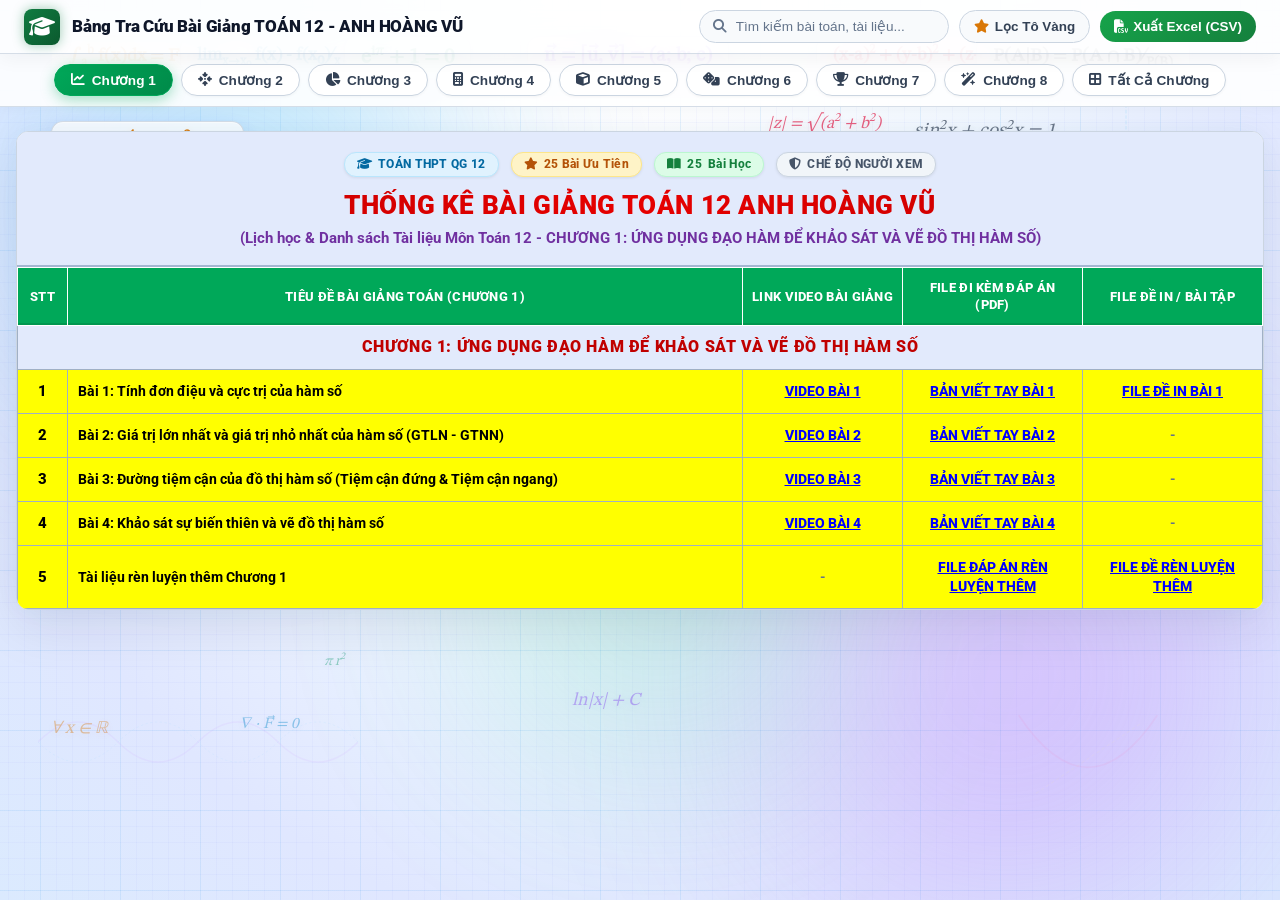
<file: index.html>
<!DOCTYPE html>
<html lang="vi">
<head>
    <meta charset="UTF-8">
    <meta name="viewport" content="width=device-width, initial-scale=1.0">
    <title>Thống Kê Bài Giảng TOÁN 12 - ANH HOÀNG VŨ (Dành Cho Học Sinh)</title>
    <!-- Google Fonts: Roboto, Space Grotesk, STIX Two Math, Lora -->
    <link rel="preconnect" href="https://fonts.googleapis.com">
    <link rel="preconnect" href="https://fonts.gstatic.com" crossorigin>
    <link href="https://fonts.googleapis.com/css2?family=Lora:ital,wght@0,500;0,600;1,400&family=Roboto:ital,wght@0,400;0,500;0,700;0,900;1,400&family=Space+Grotesk:wght@600;700&family=STIX+Two+Math&display=swap" rel="stylesheet">
    <!-- FontAwesome Icons -->
    <link rel="stylesheet" href="https://cdnjs.cloudflare.com/ajax/libs/font-awesome/6.4.0/css/all.min.css">
    <!-- Custom CSS -->
    <link rel="stylesheet" href="styles.css">
</head>
<body class="mode-viewer">
    <!-- FLOATING MATH SYMBOLS BACKGROUND CANVAS -->
    <div class="math-bg-decorations" id="mathBgDecorations">
        <!-- Blueprint Grid & Ambient Radial Light Spheres -->
        <div class="math-bg-grid-overlay"></div>
        <div class="math-ambient-light light-1"></div>
        <div class="math-ambient-light light-2"></div>
        <div class="math-ambient-light light-3"></div>

        <!-- SVG Geometric Math Curves & Coordinates -->
        <svg class="math-svg-decor svg-axes-3d" viewBox="0 0 200 200" aria-hidden="true">
            <path d="M 100 100 L 180 100 M 100 100 L 100 20 M 100 100 L 40 160" stroke="rgba(56, 189, 248, 0.25)" stroke-width="1.5" stroke-dasharray="4 2"/>
            <text x="185" y="104" fill="rgba(56, 189, 248, 0.4)" font-size="12" font-family="serif">x</text>
            <text x="96" y="14" fill="rgba(56, 189, 248, 0.4)" font-size="12" font-family="serif">y</text>
            <text x="28" y="172" fill="rgba(56, 189, 248, 0.4)" font-size="12" font-family="serif">z</text>
            <circle cx="100" cy="100" r="3" fill="rgba(56, 189, 248, 0.5)"/>
        </svg>

        <svg class="math-svg-decor svg-sine-wave" viewBox="0 0 400 120" aria-hidden="true">
            <path d="M 0 60 Q 50 10, 100 60 T 200 60 T 300 60 T 400 60" fill="none" stroke="rgba(192, 132, 252, 0.2)" stroke-width="2"/>
            <path d="M 0 60 Q 50 110, 100 60 T 200 60 T 300 60 T 400 60" fill="none" stroke="rgba(56, 189, 248, 0.15)" stroke-width="1" stroke-dasharray="3 3"/>
        </svg>

        <svg class="math-svg-decor svg-trig-circle" viewBox="0 0 160 160" aria-hidden="true">
            <circle cx="80" cy="80" r="60" fill="none" stroke="rgba(254, 240, 138, 0.2)" stroke-width="1.5"/>
            <line x1="20" y1="80" x2="140" y2="80" stroke="rgba(255, 255, 255, 0.15)" stroke-width="1"/>
            <line x1="80" y1="20" x2="80" y2="140" stroke="rgba(255, 255, 255, 0.15)" stroke-width="1"/>
            <line x1="80" y1="80" x2="122" y2="38" stroke="rgba(74, 222, 128, 0.35)" stroke-width="1.5"/>
            <path d="M 100 80 A 20 20 0 0 0 94 66" fill="none" stroke="rgba(74, 222, 128, 0.5)" stroke-width="1.2"/>
            <text x="102" y="72" fill="rgba(74, 222, 128, 0.6)" font-size="11" font-family="serif">θ</text>
        </svg>

        <svg class="math-svg-decor svg-parabola" viewBox="0 0 200 150" aria-hidden="true">
            <path d="M 20 20 Q 100 140, 180 20" fill="none" stroke="rgba(244, 114, 182, 0.2)" stroke-width="2"/>
            <line x1="40" y1="110" x2="160" y2="30" stroke="rgba(254, 240, 138, 0.25)" stroke-width="1" stroke-dasharray="4 3"/>
        </svg>

        <!-- Floating Math Nodes dynamic content container -->
        <div id="mathNodesContainer"></div>
    </div>

    <!-- TOP NAVIGATION BAR (READ-ONLY VIEWER VERSION) -->
    <nav class="top-navbar">
        <div class="navbar-left">
            <div class="brand-logo">
                <div class="logo-icon-wrap">
                    <i class="fa-solid fa-graduation-cap excel-icon"></i>
                </div>
                <span class="brand-text">Bảng Tra Cứu Bài Giảng TOÁN 12 - ANH HOÀNG VŨ</span>
            </div>
        </div>

        <div class="navbar-right">
            <!-- Search Input -->
            <div class="search-wrapper">
                <i class="fa-solid fa-magnifying-glass search-icon"></i>
                <input type="text" id="searchInput" placeholder="Tìm kiếm bài toán, tài liệu..." autocomplete="off">
                <button class="clear-search" id="btnClearSearch" title="Xóa tìm kiếm">&times;</button>
            </div>

            <!-- Filter Star Toggle -->
            <button class="btn btn-filter-star" id="btnFilterYellow">
                <i class="fa-solid fa-star text-gold"></i> Lọc Tô Vàng
            </button>

            <!-- Export Excel (CSV) Button -->
            <button class="btn btn-excel" id="btnExportCsv">
                <i class="fa-solid fa-file-csv"></i> Xuất Excel (CSV)
            </button>
        </div>
    </nav>

    <!-- CHAPTER NAVIGATION TABS BAR -->
    <div class="chapter-tabs-bar">
        <div class="tabs-container" id="chapterTabs">
            <button class="tab-item active" data-chapter="CHƯƠNG 1: ỨNG DỤNG ĐẠO HÀM ĐỂ KHẢO SÁT VÀ VẼ ĐỒ THỊ HÀM SỐ">
                <i class="fa-solid fa-chart-line"></i> Chương 1
            </button>
            <button class="tab-item" data-chapter="CHƯƠNG 2: VECTOR VÀ HỆ TỌA ĐỘ TRONG KHÔNG GIAN">
                <i class="fa-solid fa-arrows-to-dot"></i> Chương 2
            </button>
            <button class="tab-item" data-chapter="CHƯƠNG 3: CÁC SỐ ĐẶC TRƯNG ĐO MỨC ĐỘ PHÂN TÁN CHO MẪU SỐ LIỆU GHÉP NHÓM">
                <i class="fa-solid fa-chart-pie"></i> Chương 3
            </button>
            <button class="tab-item" data-chapter="CHƯƠNG 4: NGUYÊN HÀM. TÍCH PHÂN">
                <i class="fa-solid fa-calculator"></i> Chương 4
            </button>
            <button class="tab-item" data-chapter="CHƯƠNG 5: PHƯƠNG TRÌNH MẶT PHẲNG, ĐƯỜNG THẲNG, MẶT CẦU">
                <i class="fa-solid fa-cube"></i> Chương 5
            </button>
            <button class="tab-item" data-chapter="CHƯƠNG 6: XÁC SUẤT CÓ ĐIỀU KIỆN">
                <i class="fa-solid fa-dice"></i> Chương 6
            </button>
            <button class="tab-item" data-chapter="CHƯƠNG 7: XÁC SUẤT CỔ ĐIỂN NÂNG CAO">
                <i class="fa-solid fa-trophy"></i> Chương 7
            </button>
            <button class="tab-item" data-chapter="CHƯƠNG 8: 1 SỐ BÀI TOÁN THÚ VỊ KHÁC">
                <i class="fa-solid fa-wand-magic-sparkles"></i> Chương 8
            </button>
            <button class="tab-item" data-chapter="ALL">
                <i class="fa-solid fa-border-all"></i> Tất Cả Chương
            </button>
        </div>
    </div>

    <!-- MAIN EXCEL SHEET CONTAINER -->
    <main class="sheet-viewport">
        <div class="sheet-container">
            <!-- SHEET HEADER BANNER BOX -->
            <div class="sheet-header-box">
                <div class="header-badge-bar">
                    <span class="header-chip chip-blue"><i class="fa-solid fa-graduation-cap"></i> TOÁN THPT QG 12</span>
                    <span class="header-chip chip-gold" id="chipPriorityCount"><i class="fa-solid fa-star"></i> 18 Bài Ưu Tiên</span>
                    <span class="header-chip chip-green" id="chipTotalCount"><i class="fa-solid fa-book-open"></i> <span id="totalLessonNum">25</span> Bài Học</span>
                    <span class="header-chip chip-viewmode"><i class="fa-solid fa-shield-halved"></i> CHẾ ĐỘ NGƯỜI XEM</span>
                </div>
                <h1 class="sheet-main-title" id="sheetMainTitle">
                    THỐNG KÊ BÀI GIẢNG TOÁN 12 ANH HOÀNG VŨ
                </h1>
                <p class="sheet-subtitle" id="sheetSubTitle">
                    (Lịch học & Danh sách Tài liệu Môn Toán 12 - CHƯƠNG 1: ỨNG DỤNG ĐẠO HÀM ĐỂ KHẢO SÁT VÀ VẼ ĐỒ THỊ HÀM SỐ)
                </p>
            </div>

            <!-- EXCEL TABLE STRUCTURE (5 READ-ONLY COLUMNS) -->
            <div class="table-frame">
                <table class="hoangvu-table" id="mathTable">
                    <thead>
                        <tr>
                            <th class="th-stt">STT</th>
                            <th class="th-title" id="thChapterTitle">TIÊU ĐỀ BÀI GIẢNG TOÁN (CHƯƠNG 1)</th>
                            <th class="th-video">LINK VIDEO BÀI GIẢNG</th>
                            <th class="th-answer">FILE ĐI KÈM ĐÁP ÁN (PDF)</th>
                            <th class="th-exercise">FILE ĐỀ IN / BÀI TẬP</th>
                        </tr>
                    </thead>
                    <tbody id="tableBody">
                        <!-- Content dynamically rendered via viewer.js -->
                    </tbody>
                </table>
            </div>
        </div>
    </main>

    <!-- PREVIEW / MEDIA MODAL -->
    <div class="modal-overlay hidden" id="previewModal">
        <div class="modal-dialog modal-lg">
            <div class="modal-head">
                <h3 id="previewTitle"><i class="fa-solid fa-file-pdf text-primary"></i> Xem Tài Liệu</h3>
                <div class="preview-actions">
                    <a href="#" target="_blank" class="btn btn-sm btn-secondary" id="btnOpenExternal"><i class="fa-solid fa-up-right-from-square"></i> Mở tab mới</a>
                    <button class="btn-close-modal" id="btnClosePreview">&times;</button>
                </div>
            </div>
            <div class="modal-body preview-body" id="previewContainer"></div>
        </div>
    </div>

    <!-- TOAST CONTAINER -->
    <div class="toast-wrapper" id="toastWrapper"></div>

    <script src="database.js"></script>
    <script src="viewer.js"></script>
</body>
</html>
</file>
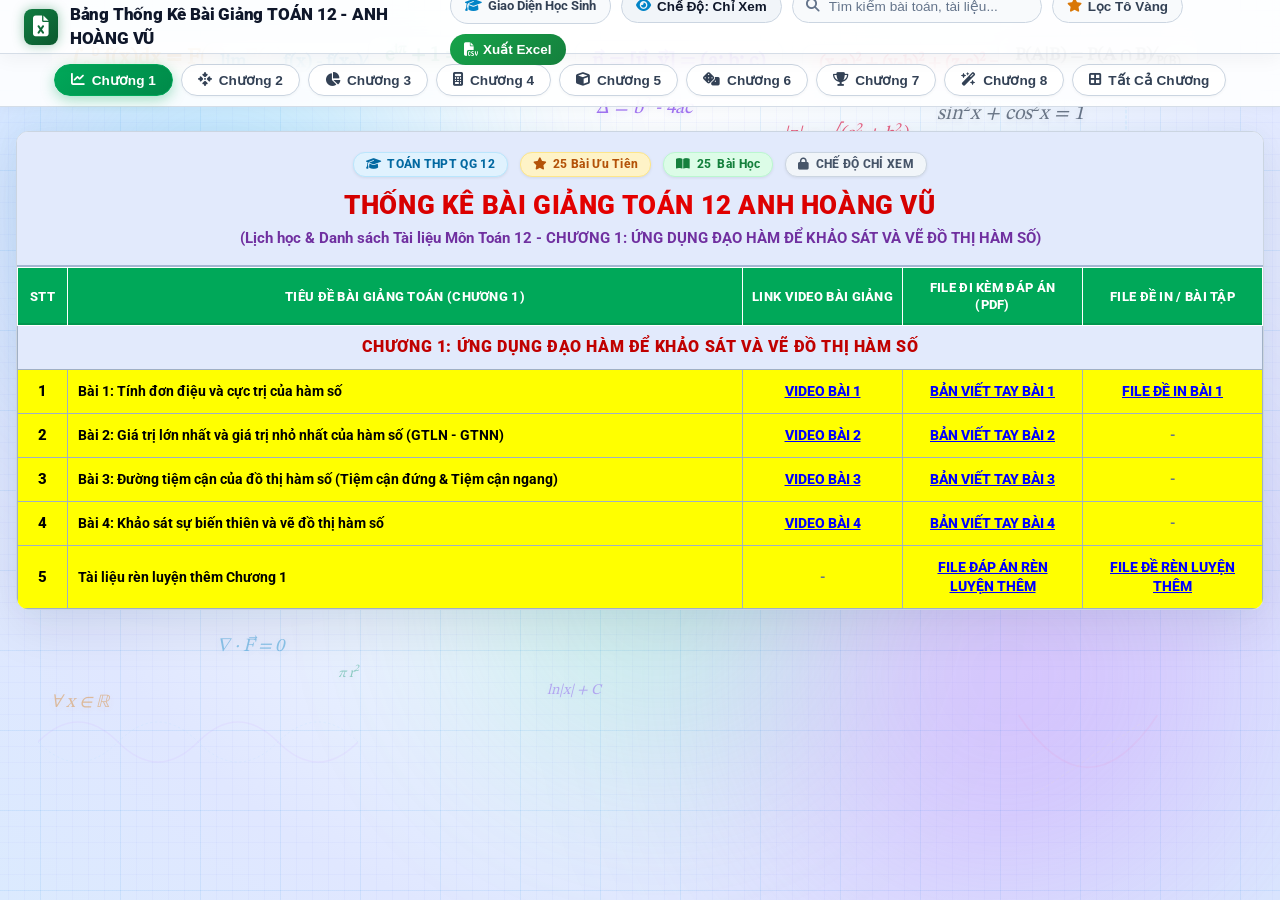
<file: Chỉnh Sửa.html>
<!DOCTYPE html>
<html lang="vi">
<head>
    <meta charset="UTF-8">
    <meta name="viewport" content="width=device-width, initial-scale=1.0">
    <title>Bảng Thống Kê Bài Giảng TOÁN 12 - ANH HOÀNG VŨ</title>
    <!-- Google Fonts: Roboto, Space Grotesk, STIX Two Math, Lora -->
    <link rel="preconnect" href="https://fonts.googleapis.com">
    <link rel="preconnect" href="https://fonts.gstatic.com" crossorigin>
    <link href="https://fonts.googleapis.com/css2?family=Lora:ital,wght@0,500;0,600;1,400&family=Roboto:ital,wght@0,400;0,500;0,700;0,900;1,400&family=Space+Grotesk:wght@600;700&family=STIX+Two+Math&display=swap" rel="stylesheet">
    <!-- FontAwesome Icons -->
    <link rel="stylesheet" href="https://cdnjs.cloudflare.com/ajax/libs/font-awesome/6.4.0/css/all.min.css">
    <!-- Custom CSS -->
    <link rel="stylesheet" href="styles.css">
</head>
<body>
    <!-- FLOATING MATH SYMBOLS BACKGROUND CANVAS -->
    <div class="math-bg-decorations" id="mathBgDecorations">
        <!-- Blueprint Grid & Ambient Radial Light Spheres -->
        <div class="math-bg-grid-overlay"></div>
        <div class="math-ambient-light light-1"></div>
        <div class="math-ambient-light light-2"></div>
        <div class="math-ambient-light light-3"></div>

        <!-- SVG Geometric Math Curves & Coordinates -->
        <svg class="math-svg-decor svg-axes-3d" viewBox="0 0 200 200" aria-hidden="true">
            <path d="M 100 100 L 180 100 M 100 100 L 100 20 M 100 100 L 40 160" stroke="rgba(56, 189, 248, 0.25)" stroke-width="1.5" stroke-dasharray="4 2"/>
            <text x="185" y="104" fill="rgba(56, 189, 248, 0.4)" font-size="12" font-family="serif">x</text>
            <text x="96" y="14" fill="rgba(56, 189, 248, 0.4)" font-size="12" font-family="serif">y</text>
            <text x="28" y="172" fill="rgba(56, 189, 248, 0.4)" font-size="12" font-family="serif">z</text>
            <circle cx="100" cy="100" r="3" fill="rgba(56, 189, 248, 0.5)"/>
        </svg>

        <svg class="math-svg-decor svg-sine-wave" viewBox="0 0 400 120" aria-hidden="true">
            <path d="M 0 60 Q 50 10, 100 60 T 200 60 T 300 60 T 400 60" fill="none" stroke="rgba(192, 132, 252, 0.2)" stroke-width="2"/>
            <path d="M 0 60 Q 50 110, 100 60 T 200 60 T 300 60 T 400 60" fill="none" stroke="rgba(56, 189, 248, 0.15)" stroke-width="1" stroke-dasharray="3 3"/>
        </svg>

        <svg class="math-svg-decor svg-trig-circle" viewBox="0 0 160 160" aria-hidden="true">
            <circle cx="80" cy="80" r="60" fill="none" stroke="rgba(254, 240, 138, 0.2)" stroke-width="1.5"/>
            <line x1="20" y1="80" x2="140" y2="80" stroke="rgba(255, 255, 255, 0.15)" stroke-width="1"/>
            <line x1="80" y1="20" x2="80" y2="140" stroke="rgba(255, 255, 255, 0.15)" stroke-width="1"/>
            <line x1="80" y1="80" x2="122" y2="38" stroke="rgba(74, 222, 128, 0.35)" stroke-width="1.5"/>
            <path d="M 100 80 A 20 20 0 0 0 94 66" fill="none" stroke="rgba(74, 222, 128, 0.5)" stroke-width="1.2"/>
            <text x="102" y="72" fill="rgba(74, 222, 128, 0.6)" font-size="11" font-family="serif">θ</text>
        </svg>

        <svg class="math-svg-decor svg-parabola" viewBox="0 0 200 150" aria-hidden="true">
            <path d="M 20 20 Q 100 140, 180 20" fill="none" stroke="rgba(244, 114, 182, 0.2)" stroke-width="2"/>
            <line x1="40" y1="110" x2="160" y2="30" stroke="rgba(254, 240, 138, 0.25)" stroke-width="1" stroke-dasharray="4 3"/>
        </svg>

        <!-- Floating Math Nodes dynamic content container -->
        <div id="mathNodesContainer"></div>
    </div>

    <!-- TOP NAVIGATION BAR -->
    <nav class="top-navbar">
        <div class="navbar-left">
            <div class="brand-logo">
                <div class="logo-icon-wrap">
                    <i class="fa-solid fa-file-excel excel-icon"></i>
                </div>
                <span class="brand-text">Bảng Thống Kê Bài Giảng TOÁN 12 - ANH HOÀNG VŨ</span>
            </div>
        </div>

        <div class="navbar-right">
            <!-- Link sang Giao diện Học Sinh -->
            <a href="TÀI LIỆU TOÁN 12 ANH HOÀNG VŨ.html" target="_blank" class="btn btn-outline-light" title="Mở trang xem bài giảng của học sinh">
                <i class="fa-solid fa-graduation-cap text-cyan"></i> Giao Diện Học Sinh
            </a>

            <!-- Mode Indicator & Toggle (Người xem vs Quản lý) -->
            <button class="btn btn-mode-toggle" id="btnToggleRole" title="Chuyển đổi giữa Chế độ Chỉ Xem và Chế độ Quản Lý">
                <i class="fa-solid fa-eye text-cyan"></i> <span id="roleText">Chế Độ: Chỉ Xem</span>
            </button>

            <!-- Search Input -->
            <div class="search-wrapper">
                <i class="fa-solid fa-magnifying-glass search-icon"></i>
                <input type="text" id="searchInput" placeholder="Tìm kiếm bài toán, tài liệu..." autocomplete="off">
                <button class="clear-search" id="btnClearSearch" title="Xóa tìm kiếm">&times;</button>
            </div>

            <!-- Filter Star Toggle -->
            <button class="btn btn-filter-star" id="btnFilterYellow">
                <i class="fa-solid fa-star text-gold"></i> Lọc Tô Vàng
            </button>

            <!-- Export Backup Button (Chỉ xuất hiện ở chế độ Quản lý) -->
            <button class="btn btn-purple admin-only" id="btnExportBackup" title="Tải file dự phòng lưu trên máy">
                <i class="fa-solid fa-download"></i> Sao Lưu (JSON)
            </button>

            <!-- Import Backup Button (Chỉ xuất hiện ở chế độ Quản lý) -->
            <button class="btn btn-outline-light admin-only" id="btnImportBackup" title="Nạp dữ liệu từ file dự phòng">
                <i class="fa-solid fa-upload"></i> Nhập Dữ Liệu
            </button>
            <input type="file" id="fileImportInput" accept=".json" style="display: none;">

            <!-- Export Excel (CSV) Button -->
            <button class="btn btn-excel" id="btnExportCsv">
                <i class="fa-solid fa-file-csv"></i> Xuất Excel
            </button>

            <!-- Add Chapter Button (Chỉ xuất hiện ở chế độ Quản lý) -->
            <button class="btn btn-secondary admin-only" id="btnAddChapter">
                <i class="fa-solid fa-folder-plus"></i> Thêm Chương
            </button>

            <!-- Add Lesson Button (Chỉ xuất hiện ở chế độ Quản lý) -->
            <button class="btn btn-add-lesson pulse-hover admin-only" id="btnAddLesson">
                <i class="fa-solid fa-circle-plus"></i> Thêm Bài Giảng
            </button>
        </div>
    </nav>

    <!-- CHAPTER NAVIGATION TABS BAR -->
    <div class="chapter-tabs-bar">
        <div class="tabs-container" id="chapterTabs">
            <button class="tab-item active" data-chapter="CHƯƠNG 1: ỨNG DỤNG ĐẠO HÀM ĐỂ KHẢO SÁT VÀ VẼ ĐỒ THỊ HÀM SỐ">
                <i class="fa-solid fa-chart-line"></i> Chương 1
            </button>
            <button class="tab-item" data-chapter="CHƯƠNG 2: VECTOR VÀ HỆ TỌA ĐỘ TRONG KHÔNG GIAN">
                <i class="fa-solid fa-arrows-to-dot"></i> Chương 2
            </button>
            <button class="tab-item" data-chapter="CHƯƠNG 3: CÁC SỐ ĐẶC TRƯNG ĐO MỨC ĐỘ PHÂN TÁN CHO MẪU SỐ LIỆU GHÉP NHÓM">
                <i class="fa-solid fa-chart-pie"></i> Chương 3
            </button>
            <button class="tab-item" data-chapter="CHƯƠNG 4: NGUYÊN HÀM. TÍCH PHÂN">
                <i class="fa-solid fa-calculator"></i> Chương 4
            </button>
            <button class="tab-item" data-chapter="CHƯƠNG 5: PHƯƠNG TRÌNH MẶT PHẲNG, ĐƯỜNG THẲNG, MẶT CẦU">
                <i class="fa-solid fa-cube"></i> Chương 5
            </button>
            <button class="tab-item" data-chapter="CHƯƠNG 6: XÁC SUẤT CÓ ĐIỀU KIỆN">
                <i class="fa-solid fa-dice"></i> Chương 6
            </button>
            <button class="tab-item" data-chapter="CHƯƠNG 7: XÁC SUẤT CỔ ĐIỂN NÂNG CAO">
                <i class="fa-solid fa-trophy"></i> Chương 7
            </button>
            <button class="tab-item" data-chapter="CHƯƠNG 8: 1 SỐ BÀI TOÁN THÚ VỊ KHÁC">
                <i class="fa-solid fa-wand-magic-sparkles"></i> Chương 8
            </button>
            <button class="tab-item" data-chapter="ALL">
                <i class="fa-solid fa-border-all"></i> Tất Cả Chương
            </button>
        </div>
    </div>

    <!-- MAIN EXCEL SHEET CONTAINER -->
    <main class="sheet-viewport">
        <div class="sheet-container">
            <!-- SHEET HEADER BANNER BOX WITH SHIMMER EFFECT -->
            <div class="sheet-header-box">
                <div class="header-badge-bar">
                    <span class="header-chip chip-blue"><i class="fa-solid fa-graduation-cap"></i> TOÁN THPT QG 12</span>
                    <span class="header-chip chip-gold" id="chipPriorityCount"><i class="fa-solid fa-star"></i> 18 Bài Ưu Tiên</span>
                    <span class="header-chip chip-green" id="chipTotalCount"><i class="fa-solid fa-book-open"></i> <span id="totalLessonNum">25</span> Bài Học</span>
                    <span class="header-chip chip-viewmode" id="chipViewMode"><i class="fa-solid fa-lock"></i> CHẾ ĐỘ CHỈ XEM</span>
                </div>
                <h1 class="sheet-main-title" id="sheetMainTitle">
                    THỐNG KÊ BÀI GIẢNG TOÁN 12 ANH HOÀNG VŨ
                </h1>
                <p class="sheet-subtitle" id="sheetSubTitle">
                    (Lịch học & Danh sách Tài liệu Môn Toán 12 - CHƯƠNG 1: ỨNG DỤNG ĐẠO HÀM ĐỂ KHẢO SÁT VÀ VẼ ĐỒ THỊ HÀM SỐ)
                </p>
            </div>

            <!-- EXCEL TABLE STRUCTURE -->
            <div class="table-frame">
                <table class="hoangvu-table" id="mathTable">
                    <thead>
                        <tr id="tableHeaderRow">
                            <th class="th-stt">STT</th>
                            <th class="th-title" id="thChapterTitle">TIÊU ĐỀ BÀI GIẢNG TOÁN (CHƯƠNG 1)</th>
                            <th class="th-video">LINK VIDEO BÀI GIẢNG</th>
                            <th class="th-answer">FILE ĐI KÈM ĐÁP ÁN (PDF)</th>
                            <th class="th-exercise">FILE ĐỀ IN / BÀI TẬP</th>
                            <th class="th-actions admin-only">THAO TÁC</th>
                        </tr>
                    </thead>
                    <tbody id="tableBody">
                        <!-- Content dynamically rendered via app.js -->
                    </tbody>
                </table>
            </div>
        </div>
    </main>

    <!-- MODAL: THÊM / SỬA BÀI GIẢNG -->
    <div class="modal-overlay hidden" id="lessonModal">
        <div class="modal-dialog">
            <div class="modal-head">
                <h3 id="modalHeading"><i class="fa-solid fa-circle-plus text-primary"></i> Thêm Bài Giảng Toán 12</h3>
                <button class="btn-close-modal" id="btnCloseModal">&times;</button>
            </div>
            <form id="lessonForm" class="modal-form">
                <input type="hidden" id="editId">

                <div class="form-field">
                    <label>Chương Học <span class="req">*</span></label>
                    <select id="inputChapter" class="form-input" required>
                        <!-- Options injected by JS -->
                    </select>
                </div>

                <div class="form-field">
                    <label>Tiêu Đề Bài Giảng <span class="req">*</span></label>
                    <input type="text" id="inputTitle" class="form-input" placeholder="Ví dụ: Bài 1: Phương pháp đếm nâng cao" required>
                </div>

                <div class="form-row-2">
                    <div class="form-field">
                        <label>Tên Link Video</label>
                        <input type="text" id="inputVideoLabel" class="form-input" placeholder="Ví dụ: VIDEO BÀI 1">
                    </div>
                    <div class="form-field">
                        <label>Link Video (Youtube / Drive)</label>
                        <input type="url" id="inputVideoUrl" class="form-input" placeholder="https://www.youtube.com/watch?v=...">
                    </div>
                </div>

                <div class="form-row-2">
                    <div class="form-field">
                        <label>Tên File Đáp Án</label>
                        <input type="text" id="inputAnswerLabel" class="form-input" placeholder="Ví dụ: BẢN VIẾT TAY BÀI 1">
                    </div>
                    <div class="form-field">
                        <label>Link File Đáp Án (PDF)</label>
                        <input type="url" id="inputAnswerUrl" class="form-input" placeholder="https://drive.google.com/file/d/...">
                    </div>
                </div>

                <div class="form-row-2">
                    <div class="form-field">
                        <label>Tên File Đề In</label>
                        <input type="text" id="inputExerciseLabel" class="form-input" placeholder="Ví dụ: FILE ĐỀ IN BÀI 1">
                    </div>
                    <div class="form-field">
                        <label>Link File Đề In</label>
                        <input type="url" id="inputExerciseUrl" class="form-input" placeholder="https://drive.google.com/file/d/...">
                    </div>
                </div>

                <div class="form-field checkbox-row">
                    <label class="checkbox-container">
                        <input type="checkbox" id="inputYellowHighlight" checked>
                        <span class="checkmark-box"></span>
                        <span class="cb-text">⭐ <strong>Tô Vàng Nền Dòng</strong> (Highlight bài quan trọng cần xem lại)</span>
                    </label>
                </div>

                <div class="modal-foot">
                    <button type="button" class="btn btn-secondary" id="btnCancelModal">Hủy bỏ</button>
                    <button type="submit" class="btn btn-add-lesson"><i class="fa-solid fa-floppy-disk"></i> Lưu Bài Giảng</button>
                </div>
            </form>
        </div>
    </div>

    <!-- MODAL: THÊM CHƯƠNG MỚI -->
    <div class="modal-overlay hidden" id="chapterModal">
        <div class="modal-dialog" style="max-width: 460px;">
            <div class="modal-head">
                <h3><i class="fa-solid fa-folder-plus text-primary"></i> Thêm Chương Mới</h3>
                <button class="btn-close-modal" id="btnCloseChapterModal">&times;</button>
            </div>
            <form id="chapterForm" class="modal-form">
                <div class="form-field">
                    <label>Tên Chương Mới <span class="req">*</span></label>
                    <input type="text" id="inputChapterName" class="form-input" placeholder="Ví dụ: CHƯƠNG 9: ĐỀ THI THỬ ĐÁNH GIÁ NĂNG LỰC 2026" required>
                </div>
                <div class="modal-foot">
                    <button type="button" class="btn btn-secondary" id="btnCancelChapterModal">Hủy</button>
                    <button type="submit" class="btn btn-add-lesson">Thêm Chương</button>
                </div>
            </form>
        </div>
    </div>

    <!-- PREVIEW / MEDIA MODAL -->
    <div class="modal-overlay hidden" id="previewModal">
        <div class="modal-dialog modal-lg">
            <div class="modal-head">
                <h3 id="previewTitle"><i class="fa-solid fa-file-pdf text-primary"></i> Xem Tài Liệu</h3>
                <div class="preview-actions">
                    <a href="#" target="_blank" class="btn btn-sm btn-secondary" id="btnOpenExternal"><i class="fa-solid fa-up-right-from-square"></i> Mở tab mới</a>
                    <button class="btn-close-modal" id="btnClosePreview">&times;</button>
                </div>
            </div>
            <div class="modal-body preview-body" id="previewContainer"></div>
        </div>
    </div>

    <!-- TOAST CONTAINER -->
    <div class="toast-wrapper" id="toastWrapper"></div>

    <script src="database.js"></script>
    <script src="app.js"></script>
</body>
</html>
</file>
<file: styles.css>
/* ==========================================================================
   BẢNG THỐNG KÊ BÀI GIẢNG TOÁN 12 - ANH HOÀNG VŨ (GOOGLE DRIVE LINK INTEGRATED)
   ========================================================================== */

:root {
    --nav-height: 54px;
    --table-header-green: #00a859;
    --table-header-green-dark: #008a49;
    --bright-yellow: #ffff00;
    --yellow-hover: #f5f500;
    --link-blue: #0000ff;
    --link-blue-hover: #0000aa;
    --title-red: #c00000;
    --subtitle-purple: #7030a0;
    --bg-canvas: #f0f7ff;
    --sheet-border: #a4b7d1;
    --header-box-bg: #e2eafc;
    --section-header-bg: #e2eafc;
    --border-grid: #a0b0c5;
}

* {
    box-sizing: border-box;
    margin: 0;
    padding: 0;
}

body {
    font-family: 'Roboto', 'Inter', Arial, sans-serif;
    background-color: var(--bg-canvas);
    color: #0f172a;
    font-size: 13px;
    line-height: 1.4;
    -webkit-font-smoothing: antialiased;
    position: relative;
    min-height: 100vh;
    overflow-x: hidden;
}

/* READ-ONLY / VIEWER MODE CONTROL */
body.mode-viewer .admin-only {
    display: none !important;
}

/* ==========================================================================
   FLOATING MATH SYMBOLS & GRAPHIC BLUEPRINT CANVAS (VIBRANT LIGHT THEME)
   ========================================================================== */
.math-bg-decorations {
    position: fixed;
    top: 0; left: 0; right: 0; bottom: 0;
    pointer-events: none;
    z-index: 0;
    overflow: hidden;
    background: radial-gradient(ellipse at 50% 20%, #ffffff 0%, #f0f7ff 40%, #e0e7ff 75%, #dbeafe 100%);
}

/* Blueprint Mathematical Coordinate Grid Overlay (Light Blue Lines) */
.math-bg-grid-overlay {
    position: absolute;
    top: 0; left: 0; right: 0; bottom: 0;
    background-image: 
        linear-gradient(rgba(14, 165, 233, 0.08) 1px, transparent 1px),
        linear-gradient(90deg, rgba(14, 165, 233, 0.08) 1px, transparent 1px),
        linear-gradient(rgba(99, 102, 241, 0.04) 1px, transparent 1px),
        linear-gradient(90deg, rgba(99, 102, 241, 0.04) 1px, transparent 1px);
    background-size: 80px 80px, 80px 80px, 16px 16px, 16px 16px;
    background-position: center center;
    opacity: 0.95;
}

/* Ambient Radial Glow Orbs (Soft Aurora Light) */
.math-ambient-light {
    position: absolute;
    border-radius: 50%;
    filter: blur(90px);
    opacity: 0.35;
    animation: pulseAmbientLight 14s ease-in-out infinite alternate;
}

.math-ambient-light.light-1 {
    width: 650px; height: 650px;
    top: -120px; left: -100px;
    background: radial-gradient(circle, #38bdf8 0%, rgba(56,189,248,0) 70%);
}

.math-ambient-light.light-2 {
    width: 750px; height: 750px;
    bottom: -150px; right: -100px;
    background: radial-gradient(circle, #a855f7 0%, rgba(168,85,247,0) 70%);
    animation-delay: -5s;
}

.math-ambient-light.light-3 {
    width: 550px; height: 550px;
    top: 35%; left: 30%;
    background: radial-gradient(circle, #34d399 0%, rgba(52,211,153,0) 70%);
    opacity: 0.28;
    animation-delay: -9s;
}

@keyframes pulseAmbientLight {
    0% { transform: scale(1) translate(0, 0); opacity: 0.30; }
    50% { transform: scale(1.15) translate(30px, -20px); opacity: 0.45; }
    100% { transform: scale(0.95) translate(-20px, 30px); opacity: 0.30; }
}

/* SVG Vector Math Graphic Elements */
.math-svg-decor {
    position: absolute;
    pointer-events: none;
    opacity: 0.45;
    filter: drop-shadow(0 4px 12px rgba(14, 165, 233, 0.18));
    animation: decorSvgFloat 18s ease-in-out infinite alternate;
}

.svg-axes-3d { top: 8%; right: 5%; width: 180px; height: 180px; animation-duration: 20s; }
.svg-sine-wave { bottom: 12%; left: 3%; width: 320px; height: 100px; animation-duration: 25s; animation-delay: -4s; }
.svg-trig-circle { top: 45%; left: 4%; width: 140px; height: 140px; animation-duration: 22s; animation-delay: -8s; }
.svg-parabola { bottom: 8%; right: 8%; width: 180px; height: 130px; animation-duration: 19s; animation-delay: -12s; }

@keyframes decorSvgFloat {
    0% { transform: translateY(0) rotate(0deg) scale(1); }
    50% { transform: translateY(-18px) rotate(3deg) scale(1.04); }
    100% { transform: translateY(10px) rotate(-2deg) scale(0.98); }
}

/* Dynamic Container for Floating Math Items */
#mathNodesContainer {
    position: absolute;
    top: 0; left: 0; right: 0; bottom: 0;
    width: 100%; height: 100%;
}

/* Math Item Elements */
.math-bg-item {
    position: absolute;
    font-family: 'STIX Two Math', 'Lora', 'Cambria Math', 'Times New Roman', serif;
    font-style: italic;
    user-select: none;
    white-space: nowrap;
    will-change: transform;
    transition: transform 0.3s cubic-bezier(0.25, 0.8, 0.25, 1);
}

.math-bg-item sup {
    font-size: 0.72em;
    vertical-align: super;
    line-height: 0;
}

.math-bg-item sub {
    font-size: 0.72em;
    vertical-align: sub;
    line-height: 0;
}

/* Multi-depth 3D Layers for Light Theme */
.layer-far {
    z-index: 1;
    opacity: 0.40;
    filter: blur(0.3px);
    animation: floatMathFar linear infinite;
}

.layer-mid {
    z-index: 2;
    opacity: 0.70;
    animation: floatMathMid linear infinite;
}

.layer-near {
    z-index: 3;
    opacity: 0.95;
    animation: floatMathNear linear infinite;
}

/* Glassmorphism White Formula Card Badge */
.math-card-badge {
    background: rgba(255, 255, 255, 0.85);
    border: 1px solid rgba(148, 163, 184, 0.35);
    backdrop-filter: blur(10px);
    -webkit-backdrop-filter: blur(10px);
    padding: 6px 16px;
    border-radius: 12px;
    box-shadow: 0 8px 24px rgba(37, 99, 235, 0.12), 0 2px 6px rgba(0, 0, 0, 0.04), inset 0 1px 0 rgba(255, 255, 255, 1);
    font-style: normal;
    font-weight: 600;
}

/* Color Palettes - Rich Vibrant Academic Colors */
.math-item-gold { color: #d97706; text-shadow: 0 2px 10px rgba(217, 119, 6, 0.22); }
.math-item-cyan { color: #0284c7; text-shadow: 0 2px 10px rgba(2, 132, 199, 0.22); }
.math-item-green { color: #059669; text-shadow: 0 2px 10px rgba(5, 150, 105, 0.22); }
.math-item-purple { color: #7c3aed; text-shadow: 0 2px 10px rgba(124, 58, 237, 0.22); }
.math-item-pink { color: #e11d48; text-shadow: 0 2px 10px rgba(225, 29, 72, 0.22); }
.math-item-white { color: #334155; text-shadow: 0 2px 8px rgba(51, 65, 85, 0.18); }

/* Smooth Float Animations for 3 Layers */
@keyframes floatMathFar {
    0% { transform: translate3d(0, 0, 0) rotate(0deg); opacity: 0.30; }
    50% { transform: translate3d(-15px, -30px, 0) rotate(4deg); opacity: 0.45; }
    100% { transform: translate3d(0, 0, 0) rotate(0deg); opacity: 0.30; }
}

@keyframes floatMathMid {
    0% { transform: translate3d(0, 0, 0) rotate(0deg) scale(1); opacity: 0.60; }
    50% { transform: translate3d(20px, -40px, 0) rotate(-6deg) scale(1.05); opacity: 0.80; }
    100% { transform: translate3d(0, 0, 0) rotate(0deg) scale(1); opacity: 0.60; }
}

@keyframes floatMathNear {
    0% { transform: translate3d(0, 0, 0) rotate(0deg) scale(1); opacity: 0.85; }
    50% { transform: translate3d(-25px, -50px, 0) rotate(8deg) scale(1.08); opacity: 1; }
    100% { transform: translate3d(0, 0, 0) rotate(0deg) scale(1); opacity: 0.85; }
}

/* TOP NAVIGATION BAR (LIGHT THEME) */
.top-navbar {
    height: var(--nav-height);
    background: rgba(255, 255, 255, 0.92);
    backdrop-filter: blur(16px);
    -webkit-backdrop-filter: blur(16px);
    border-bottom: 1px solid rgba(203, 213, 225, 0.8);
    display: flex;
    align-items: center;
    justify-content: space-between;
    padding: 0 24px;
    position: sticky;
    top: 0;
    z-index: 100;
    box-shadow: 0 4px 20px rgba(15, 23, 42, 0.05);
}

.navbar-left .brand-logo {
    display: flex;
    align-items: center;
    gap: 12px;
}

.logo-icon-wrap {
    width: 36px;
    height: 36px;
    background: linear-gradient(135deg, #107c41 0%, #0b592e 100%);
    border-radius: 8px;
    display: flex;
    align-items: center;
    justify-content: center;
    box-shadow: 0 0 12px rgba(16, 124, 65, 0.4);
}

.excel-icon { font-size: 1.3rem; color: #ffffff; }

.brand-text {
    font-weight: 900;
    font-size: 1.05rem;
    color: #0f172a;
    letter-spacing: -0.2px;
    text-shadow: none;
}

.navbar-right {
    display: flex;
    align-items: center;
    gap: 10px;
    flex-wrap: wrap;
}

.search-wrapper {
    position: relative;
    width: 250px;
}

.search-icon {
    position: absolute;
    left: 14px;
    top: 50%;
    transform: translateY(-50%);
    color: #64748b;
    font-size: 0.85rem;
}

.search-wrapper input {
    width: 100%;
    padding: 8px 30px 8px 36px;
    border-radius: 20px;
    border: 1px solid #cbd5e1;
    font-size: 0.85rem;
    outline: none;
    background: rgba(248, 250, 252, 0.95);
    color: #0f172a;
    transition: all 0.25s ease;
}

.search-wrapper input::placeholder { color: #64748b; }

.search-wrapper input:focus {
    border-color: #0284c7;
    background: #ffffff;
    box-shadow: 0 0 0 3px rgba(2, 132, 199, 0.15);
    width: 270px;
}

.clear-search {
    position: absolute;
    right: 10px;
    top: 50%;
    transform: translateY(-50%);
    background: none;
    border: none;
    font-size: 1.1rem;
    color: #64748b;
    cursor: pointer;
    display: none;
}

.clear-search:hover { color: #0f172a; }

/* BUTTONS */
.btn {
    display: inline-flex;
    align-items: center;
    justify-content: center;
    gap: 6px;
    padding: 8px 14px;
    font-size: 0.84rem;
    font-weight: 700;
    border-radius: 20px;
    border: none;
    cursor: pointer;
    transition: all 0.25s ease;
    text-decoration: none;
}

.btn-drive-link {
    background: linear-gradient(135deg, #ffffff 0%, #f1f5f9 100%);
    border: 1px solid #d97706;
    color: #b45309;
    box-shadow: 0 2px 6px rgba(217, 119, 6, 0.15);
}

.btn-drive-link:hover {
    background: #f59e0b;
    color: #ffffff;
    box-shadow: 0 4px 14px rgba(245, 158, 11, 0.4);
    transform: translateY(-1px);
}

.btn-mode-toggle {
    background: #f1f5f9;
    border: 1px solid #cbd5e1;
    color: #0f172a;
}

.btn-mode-toggle:hover {
    background: #e2e8f0;
    border-color: #0284c7;
    color: #0284c7;
}

.btn-filter-star {
    background: #f8fafc;
    border: 1px solid #cbd5e1;
    color: #334155;
}

.btn-filter-star:hover {
    background: #fef3c7;
    border-color: #f59e0b;
    color: #b45309;
    box-shadow: 0 2px 10px rgba(245, 158, 11, 0.25);
}

.btn-filter-star.active {
    background: #f59e0b;
    border-color: #d97706;
    color: #ffffff;
    box-shadow: 0 4px 12px rgba(245, 158, 11, 0.35);
}

.btn-purple {
    background: linear-gradient(135deg, #8b5cf6 0%, #7c3aed 100%);
    color: #ffffff;
}

.btn-purple:hover {
    background: linear-gradient(135deg, #7c3aed 0%, #6d28d9 100%);
    box-shadow: 0 4px 14px rgba(139, 92, 246, 0.4);
    transform: translateY(-1px);
}

.btn-outline-light {
    background: #f8fafc;
    border: 1px solid #cbd5e1;
    color: #334155;
}

.btn-outline-light:hover {
    background: #e2e8f0;
    color: #0f172a;
    border-color: #94a3b8;
}

.btn-excel {
    background: linear-gradient(135deg, #16a34a 0%, #15803d 100%);
    color: #ffffff;
}

.btn-excel:hover {
    background: linear-gradient(135deg, #15803d 0%, #166534 100%);
    box-shadow: 0 4px 14px rgba(22, 163, 74, 0.4);
    transform: translateY(-1px);
}

.btn-add-lesson {
    background: linear-gradient(135deg, #2563eb 0%, #1d4ed8 100%);
    color: #ffffff;
}

.btn-add-lesson:hover {
    background: linear-gradient(135deg, #1d4ed8 0%, #1e40af 100%);
    box-shadow: 0 4px 14px rgba(37, 99, 235, 0.4);
    transform: translateY(-1px);
}

.pulse-hover {
    animation: gentlePulse 3s infinite;
}

@keyframes gentlePulse {
    0%, 100% { box-shadow: 0 0 0 0 rgba(37, 99, 235, 0.4); }
    50% { box-shadow: 0 0 0 8px rgba(37, 99, 235, 0); }
}

.btn-secondary {
    background: #e2e8f0;
    color: #334155;
    border: 1px solid #cbd5e1;
}

.btn-secondary:hover {
    background: #cbd5e1;
    color: #0f172a;
}

.text-gold { color: #d97706; }
.text-cyan { color: #0284c7; }

/* CHAPTER TABS BAR */
.chapter-tabs-bar {
    background: rgba(255, 255, 255, 0.88);
    backdrop-filter: blur(12px);
    -webkit-backdrop-filter: blur(12px);
    border-bottom: 1px solid rgba(203, 213, 225, 0.8);
    padding: 10px 20px;
    display: flex;
    justify-content: center;
    position: relative;
    z-index: 10;
    box-shadow: 0 2px 10px rgba(15, 23, 42, 0.03);
}

.tabs-container {
    display: flex;
    gap: 8px;
    flex-wrap: wrap;
}

.tab-item {
    padding: 7px 16px;
    font-size: 0.85rem;
    font-weight: 700;
    border: 1px solid #cbd5e1;
    background: #ffffff;
    color: #334155;
    border-radius: 20px;
    cursor: pointer;
    transition: all 0.25s ease;
    display: flex;
    align-items: center;
    gap: 7px;
    box-shadow: 0 1px 3px rgba(0, 0, 0, 0.04);
}

.tab-item:hover {
    background: #e0f2fe;
    color: #0284c7;
    border-color: #38bdf8;
    transform: translateY(-1px);
}

.tab-item.active {
    background: linear-gradient(135deg, #00a859 0%, #008a49 100%);
    color: #ffffff;
    border-color: #00a859;
    box-shadow: 0 4px 14px rgba(0, 168, 89, 0.35);
}

/* MAIN SHEET VIEWPORT & SHEET CONTAINER */
.sheet-viewport {
    padding: 24px 16px 50px 16px;
    display: flex;
    justify-content: center;
    position: relative;
    z-index: 10;
}

.sheet-container {
    width: 100%;
    max-width: 1320px;
    background: #ffffff;
    border: 1px solid #cbd5e1;
    border-radius: 12px;
    box-shadow: 0 20px 50px rgba(15, 23, 42, 0.08), 0 0 30px rgba(2, 132, 199, 0.06);
    overflow: hidden;
    transition: transform 0.3s ease, box-shadow 0.3s ease;
}

.sheet-container:hover {
    box-shadow: 0 24px 60px rgba(15, 23, 42, 0.12), 0 0 40px rgba(2, 132, 199, 0.1);
}
    overflow: hidden;
    transition: transform 0.3s ease, box-shadow 0.3s ease;
}

.sheet-container:hover {
    box-shadow: 0 20px 60px rgba(0, 0, 0, 0.7), 0 0 40px rgba(56, 189, 248, 0.25);
}

/* HEADER BANNER BOX INSIDE SHEET */
.sheet-header-box {
    background-color: var(--header-box-bg);
    border-bottom: 2px solid var(--sheet-border);
    text-align: center;
    padding: 20px 20px 16px 20px;
    position: relative;
}

.header-badge-bar {
    display: flex;
    justify-content: center;
    gap: 12px;
    margin-bottom: 10px;
    flex-wrap: wrap;
}

.header-chip {
    font-size: 0.76rem;
    font-weight: 800;
    padding: 3px 12px;
    border-radius: 12px;
    display: inline-flex;
    align-items: center;
    gap: 6px;
    letter-spacing: 0.3px;
    box-shadow: 0 1px 3px rgba(0,0,0,0.08);
    text-decoration: none;
}

.chip-blue { background: #e0f2fe; color: #0369a1; border: 1px solid #bae6fd; }
.chip-gold { background: #fef3c7; color: #b45309; border: 1px solid #fde68a; }
.chip-green { background: #dcfce7; color: #15803d; border: 1px solid #bbf7d0; }
.chip-drive { background: #fef9c3; color: #854d0e; border: 1px solid #fef08a; transition: all 0.2s ease; }
.chip-drive:hover { background: #fef08a; transform: translateY(-1px); }
.chip-viewmode { background: #f1f5f9; color: #475569; border: 1px solid #cbd5e1; }

.sheet-main-title {
    color: var(--title-red);
    font-size: 1.65rem;
    font-weight: 900;
    text-transform: uppercase;
    letter-spacing: 0.6px;
    margin-bottom: 4px;
    background: linear-gradient(90deg, #c00000 0%, #e60000 50%, #c00000 100%);
    -webkit-background-clip: text;
    -webkit-text-fill-color: transparent;
    animation: titleGlow 4s infinite ease-in-out;
}

@keyframes titleGlow {
    0%, 100% { opacity: 1; filter: drop-shadow(0 0 2px rgba(192, 0, 0, 0.2)); }
    50% { opacity: 0.92; filter: drop-shadow(0 0 8px rgba(230, 0, 0, 0.4)); }
}

.sheet-subtitle {
    color: var(--subtitle-purple);
    font-weight: 700;
    font-size: 0.92rem;
}

/* HOANGVU TABLE DESIGN */
.table-frame {
    width: 100%;
    overflow-x: auto;
}

.hoangvu-table {
    width: 100%;
    border-collapse: collapse;
    font-size: 0.88rem;
    background-color: #ffffff;
}

/* Table Header Row */
.hoangvu-table th {
    background-color: var(--table-header-green);
    color: #ffffff;
    font-weight: 800;
    font-size: 0.8rem;
    text-transform: uppercase;
    text-align: center;
    padding: 11px 8px;
    border: 1px solid #ffffff;
    vertical-align: middle;
    letter-spacing: 0.3px;
    user-select: none;
    box-shadow: inset 0 -2px 0 rgba(0, 0, 0, 0.1);
}

.th-stt { width: 50px; }
.th-title { min-width: 280px; }
.th-video { width: 160px; }
.th-answer { width: 180px; }
.th-exercise { width: 180px; }
.th-actions { width: 90px; }

/* Chapter Section Title Header Row */
.section-header-row td {
    background-color: var(--section-header-bg) !important;
    color: var(--title-red) !important;
    font-weight: 900;
    font-size: 1.02rem;
    text-align: center;
    padding: 11px 8px;
    border: 1px solid var(--border-grid);
    text-transform: uppercase;
    letter-spacing: 0.6px;
}

/* Table Body Rows */
.hoangvu-table tbody td {
    border: 1px solid var(--border-grid);
    padding: 10px 10px;
    vertical-align: middle;
    transition: background-color 0.2s ease;
}

.row-yellow {
    background-color: var(--bright-yellow) !important;
}

.row-yellow:hover {
    background-color: var(--yellow-hover) !important;
}

.row-normal {
    background-color: #ffffff;
}

.row-normal:hover {
    background-color: #f8fafc;
}

/* Column Alignments */
.td-stt {
    text-align: center;
    font-weight: 800;
    font-size: 0.95rem;
    color: #000000;
}

.td-title {
    font-weight: 700;
    color: #000000;
}

.td-center {
    text-align: center;
    vertical-align: middle;
}

/* BLUE UNDERLINED LINKS */
.doc-link {
    color: var(--link-blue);
    font-weight: 800;
    text-decoration: underline;
    cursor: pointer;
    font-size: 0.85rem;
    text-transform: uppercase;
    transition: all 0.15s ease;
    display: inline-block;
    padding: 2px 4px;
}

.doc-link:hover {
    color: #000099;
    background: rgba(0, 0, 255, 0.08);
    text-decoration: underline;
}

.empty-dash {
    color: #64748b;
    font-weight: 700;
    text-align: center;
}

/* THAO TÁC ACTION BOX */
.action-box {
    background: #ffffff;
    border: 1px solid #000000;
    border-radius: 4px;
    display: flex;
    flex-direction: column;
    align-items: center;
    justify-content: center;
    gap: 4px;
    padding: 4px 6px;
    width: max-content;
    margin: 0 auto;
    box-shadow: 0 2px 4px rgba(0,0,0,0.08);
    transition: transform 0.2s ease;
}

.action-box:hover { transform: scale(1.05); }

.action-top-row {
    display: flex;
    align-items: center;
    gap: 6px;
}

.act-btn {
    background: none;
    border: none;
    cursor: pointer;
    font-size: 0.95rem;
    padding: 3px 4px;
    border-radius: 4px;
    transition: all 0.15s ease;
}

.act-btn:hover { transform: scale(1.25); }

.act-star:hover { background: #fef3c7; }
.act-edit:hover { background: #e0f2fe; }
.act-delete:hover { background: #ffe4e6; }

/* MODALS */
.modal-overlay {
    position: fixed;
    top: 0; left: 0; right: 0; bottom: 0;
    background: rgba(15, 23, 42, 0.75);
    backdrop-filter: blur(8px);
    -webkit-backdrop-filter: blur(8px);
    z-index: 1000;
    display: flex;
    align-items: center;
    justify-content: center;
    padding: 16px;
}

.modal-overlay.hidden { display: none; }

.modal-dialog {
    background: #ffffff;
    width: 100%;
    max-width: 620px;
    border-radius: 12px;
    box-shadow: 0 20px 40px rgba(0, 0, 0, 0.4);
    overflow: hidden;
    display: flex;
    flex-direction: column;
    max-height: 90vh;
}

.modal-dialog.modal-lg { max-width: 900px; }

.modal-head {
    display: flex;
    align-items: center;
    justify-content: space-between;
    padding: 16px 24px;
    background: #f8fafc;
    border-bottom: 1px solid #e2e8f0;
}

.modal-head h3 {
    font-size: 1.12rem;
    font-weight: 800;
    color: #0f172a;
    display: flex;
    align-items: center;
    gap: 8px;
}

.btn-close-modal {
    background: none;
    border: none;
    font-size: 1.5rem;
    color: #64748b;
    cursor: pointer;
}

.modal-form {
    padding: 22px 24px;
    overflow-y: auto;
}

.form-field { margin-bottom: 14px; }
.form-row-2 { display: flex; gap: 14px; }
.form-row-2 .form-field { flex: 1; }

.form-field label {
    display: block;
    font-weight: 700;
    font-size: 0.85rem;
    color: #334155;
    margin-bottom: 5px;
}

.req { color: #dc2626; }

.form-input {
    width: 100%;
    padding: 9px 12px;
    font-size: 0.9rem;
    border: 1.5px solid #cbd5e1;
    border-radius: 6px;
    outline: none;
    background: #ffffff;
}

.form-input:focus {
    border-color: #2563eb;
    box-shadow: 0 0 0 3px rgba(37, 99, 235, 0.15);
}

.checkbox-row {
    background: #fffbeb;
    padding: 12px 14px;
    border: 1px solid #fde68a;
    border-radius: 6px;
}

.checkbox-container {
    display: flex;
    align-items: center;
    cursor: pointer;
}

.checkbox-container input { display: none; }

.checkmark-box {
    width: 20px;
    height: 20px;
    border: 2px solid #cbd5e1;
    border-radius: 4px;
    margin-right: 10px;
    background: #ffffff;
    display: flex;
    align-items: center;
    justify-content: center;
}

.checkbox-container input:checked ~ .checkmark-box {
    background: #f59e0b;
    border-color: #d97706;
}

.checkbox-container input:checked ~ .checkmark-box::after {
    content: "✓";
    color: #ffffff;
    font-weight: bold;
    font-size: 13px;
}

.cb-text { font-size: 0.88rem; color: #92400e; }

.modal-foot {
    display: flex;
    justify-content: flex-end;
    gap: 12px;
    margin-top: 18px;
    padding-top: 14px;
    border-top: 1px solid #e2e8f0;
}

.preview-body {
    height: 520px;
    background: #0f172a;
}

.preview-body iframe {
    width: 100%;
    height: 100%;
    border: none;
}

.preview-actions {
    display: flex;
    align-items: center;
    gap: 10px;
}

/* TOAST NOTIFICATIONS */
.toast-wrapper {
    position: fixed;
    bottom: 24px;
    right: 24px;
    z-index: 1100;
    display: flex;
    flex-direction: column;
    gap: 10px;
}

.toast-item {
    background: #ffffff;
    color: #0f172a;
    padding: 12px 20px;
    border-radius: 8px;
    box-shadow: 0 10px 25px rgba(0, 0, 0, 0.25);
    font-size: 0.88rem;
    font-weight: 700;
    display: flex;
    align-items: center;
    gap: 10px;
    border-left: 5px solid #2563eb;
    animation: toastSlide 0.3s cubic-bezier(0.16, 1, 0.3, 1);
}

.toast-success { border-left-color: #16a34a; }
.toast-warning { border-left-color: #f59e0b; }
.toast-danger { border-left-color: #dc2626; }

@keyframes toastSlide {
    from { transform: translateX(100%); opacity: 0; }
    to { transform: translateX(0); opacity: 1; }
}

@media (max-width: 768px) {
    .top-navbar { flex-direction: column; height: auto; padding: 12px; gap: 10px; }
    .navbar-right { flex-wrap: wrap; width: 100%; justify-content: center; }
    .search-wrapper { width: 100%; }
    .search-wrapper input:focus { width: 100%; }
    .form-row-2 { flex-direction: column; gap: 0; }
}
</file>
